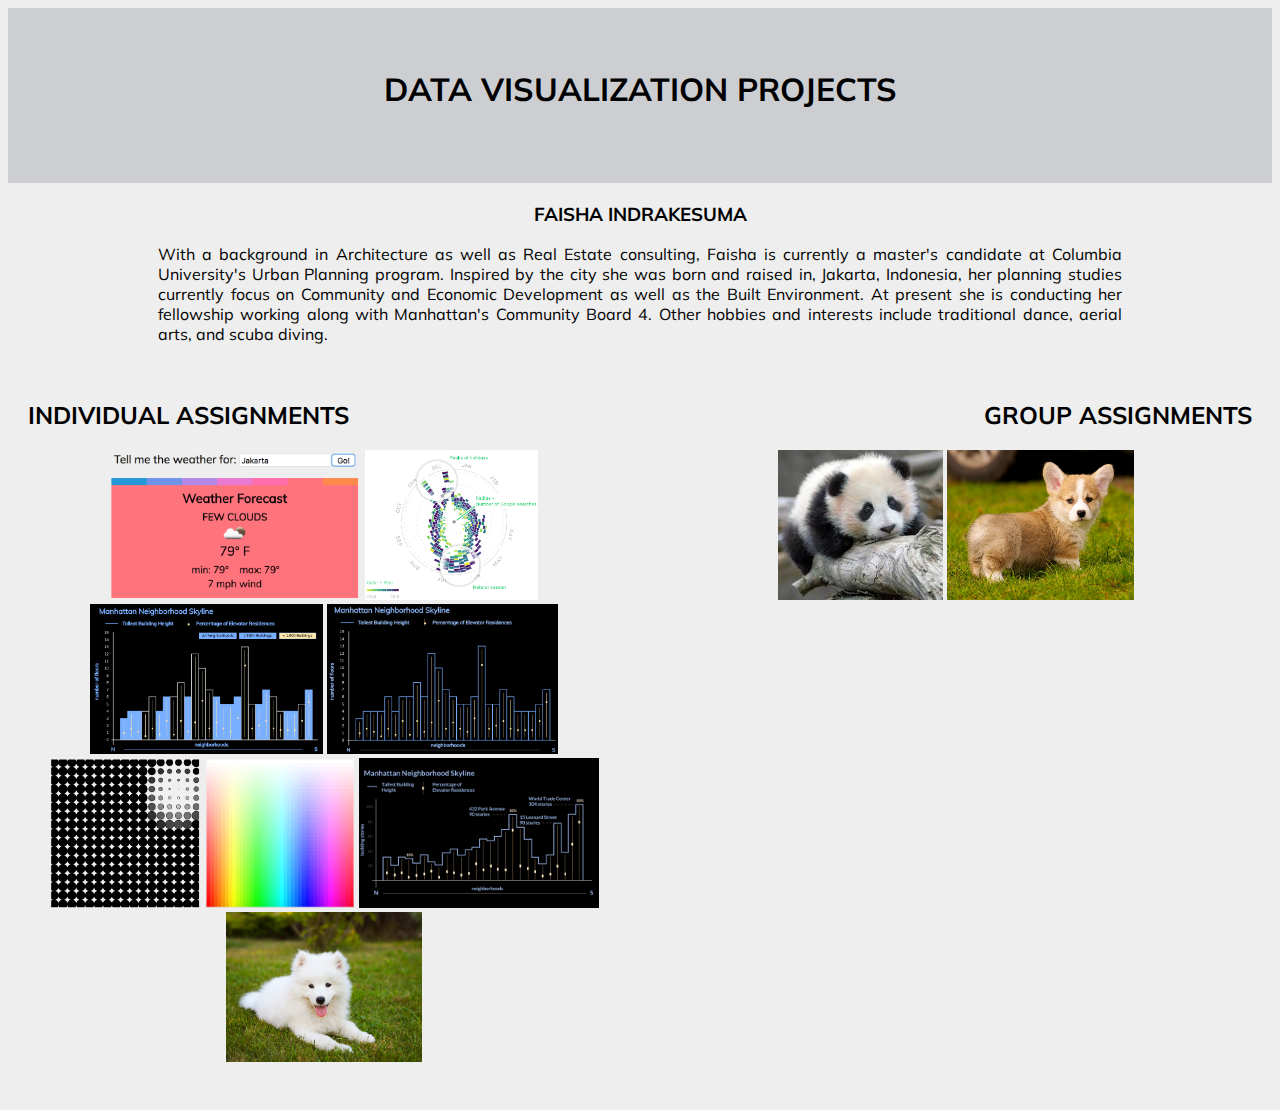
<file: index.html>
<!DOCTYPE html>
<html>
  <head>
    <link href="https://fonts.googleapis.com/css?family=Muli" rel="stylesheet">
    <title>Faisha's DataViz</title>
    <link rel="stylesheet" type="text/css" href="css/style.css">
    <meta name="viewport" content="width=device-width, initial-scale=1">
    <style>

* {
    box-sizing: border-box;
}
 a {text-decoration:none;}
</style>
  </head>
  <body>

<div id="title">
<br><br>
    <h1>DATA VISUALIZATION PROJECTS</h1>
<br><br>
  </div>

  <h3>FAISHA INDRAKESUMA</h3>
    <p id= "bio">With a background in Architecture as well as Real Estate consulting, Faisha is currently a master's candidate at Columbia University's Urban Planning program. Inspired by the city she was born and raised in, Jakarta, Indonesia, her planning studies currently focus on Community and Economic Development as well as the Built Environment. At present she is conducting her fellowship working along with Manhattan's Community Board 4. Other hobbies and interests include traditional dance, aerial arts, and scuba diving. </p>


    <div id="row">
      <div id="column">
     <h2 style="text-align:left;">INDIVIDUAL ASSIGNMENTS</h2>

  <a href="assignments/ass7.html"><img id= "assimg" src="img/ass7.png" alt="weather app" >
  <a href="assignments/ass8.html"><img id= "assimg" src="img/RoF.png" alt="rhythm of food" >
  <a href="assignments/ass6.html"><img id= "assimg" src="img/ass6.png" alt="manhattan skyline graph" >
  <a href="assignments/ass5.html"><img id= "assimg" src="img/oneDataSketch.png" alt="manhattan skyline graph" >
  <a href="assignments/ass4b.html"> <img id= "assimg" src="img/bubbles.png" alt="bubbles">
  <a href="assignments/ass4a.html"> <img id= "assimg" src="img/hexrain.png" alt="color grid">
  <a href="assignments/ass3.html"><img id= "assimg" src="img/oneData2.png" alt="manhattan skyline graph">
  <a href="assignments/assignmenttemplate.html"><img id= "assimg" src="img/samoyed.jpg" alt="corgi">

      </a></p>
      </div>
      <div id="column">
        <h2 style="text-align:right;">GROUP ASSIGNMENTS</h2>

     <a href="assignments/assignmenttemplate.html"><img id= "assimg" src="img/panda.jpeg" alt="panda" >
    <a href="assignments/assignmenttemplate.html"><img id= "assimg" src="img/corgi.jpg" alt="corgi" >
      </div>
    </div>

  </body>
</html>
</file>
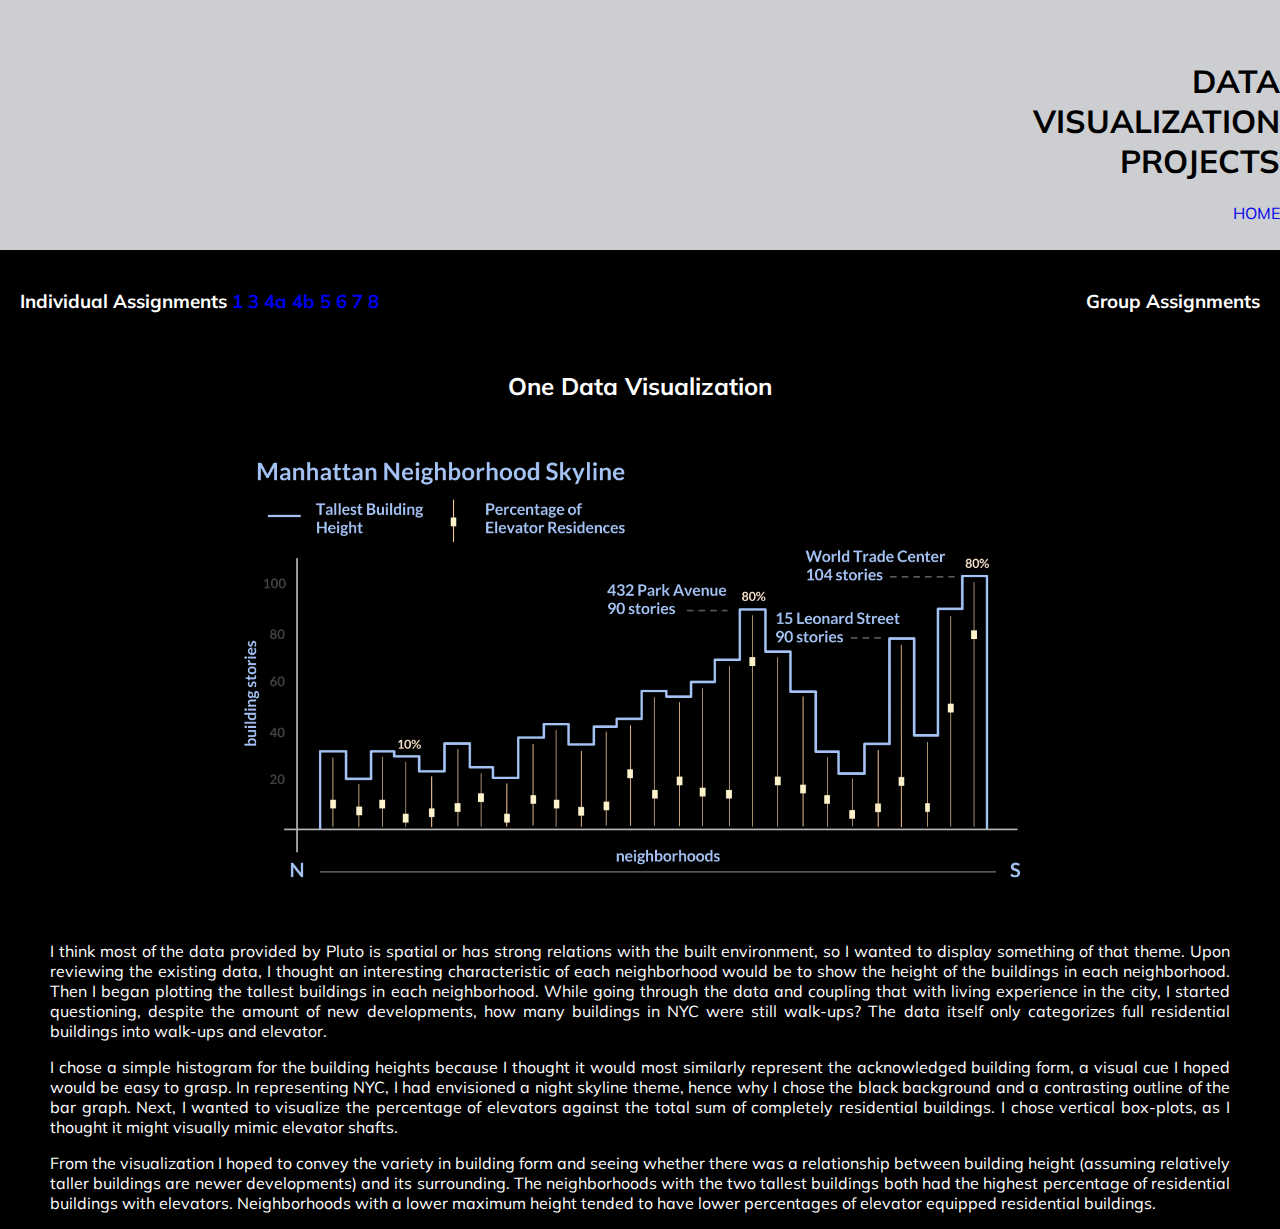
<file: assignments/ass3.html>
<!DOCTYPE html>
<html>
  <head>
    <link href="https://fonts.googleapis.com/css?family=Muli" rel="stylesheet">
    <title>Faisha's DataViz - Single Data Visualization</title>
    <link rel="stylesheet" type="text/css" href="../css/style.css">
    <meta name="viewport" content="width=device-width, initial-scale=1">
    <style>

    * {
        box-sizing: border-box;
    }

body {
    margin: 0;
    background-color: black;
}
a {text-decoration:none;}
</style>
  </head>
  <body>
<div id="title2">
<br><br>
    <h1>DATA <br>VISUALIZATION <br>PROJECTS</h1>

<a href="../index.html">HOME</a>
  </div>

  <div id="row">
    <div id="column">
  <h3 style="text-align:left; color:white;"> Individual Assignments
    <a href="assignmenttemplate.html">1</a>
    <a href="ass3.html">3</a>
    <a href="ass4a.html">4a</a>
    <a href="ass4b.html">4b</a>
    <a href="ass5.html">5</a>
    <a href="ass6.html">6</a>
    <a href="ass7.html">7</a>
    <a href="ass8.html">8</a>
  </h3>
  </div>
  <div id="column">
      <h3 style="text-align:right; color:white;"> Group Assignments
  </div>
</div>

  <h2 style="text-align:center; color:white;">One Data Visualization</h2>


      <img src="../img/oneData2.png" alt="manhattan skyline graph" height="500">



<p id="bodyText">
  I think most of the data provided by Pluto is spatial or has strong relations with the built environment, so I wanted to display something of that theme. Upon reviewing the existing data, I thought an interesting characteristic of each neighborhood would be to show the height of the buildings in each neighborhood. Then I began plotting the tallest buildings in each neighborhood. While going through the data and coupling that with living experience in the city, I started questioning, despite the amount of new developments, how many buildings in NYC were still walk-ups? The data itself only categorizes full residential buildings into walk-ups and elevator.
<p id="bodyText">
I chose a simple histogram for the building heights because I thought it would most similarly represent the acknowledged building form, a visual cue I hoped would be easy to grasp. In representing NYC, I had envisioned a night skyline theme, hence why I chose the black background and a contrasting outline of the bar graph. Next, I wanted to visualize the percentage of elevators against the total sum of completely residential buildings. I chose vertical box-plots, as I thought it might visually mimic elevator shafts.
<p id="bodyText">
  From the visualization I hoped to convey the variety in building form and seeing whether there was a relationship between building height (assuming relatively taller buildings are newer developments) and its surrounding. The neighborhoods with the two tallest buildings both had the highest percentage of residential buildings with elevators. Neighborhoods with a lower maximum height tended to have lower percentages of elevator equipped residential buildings.


  </p>



  </body>
</html>
</file>
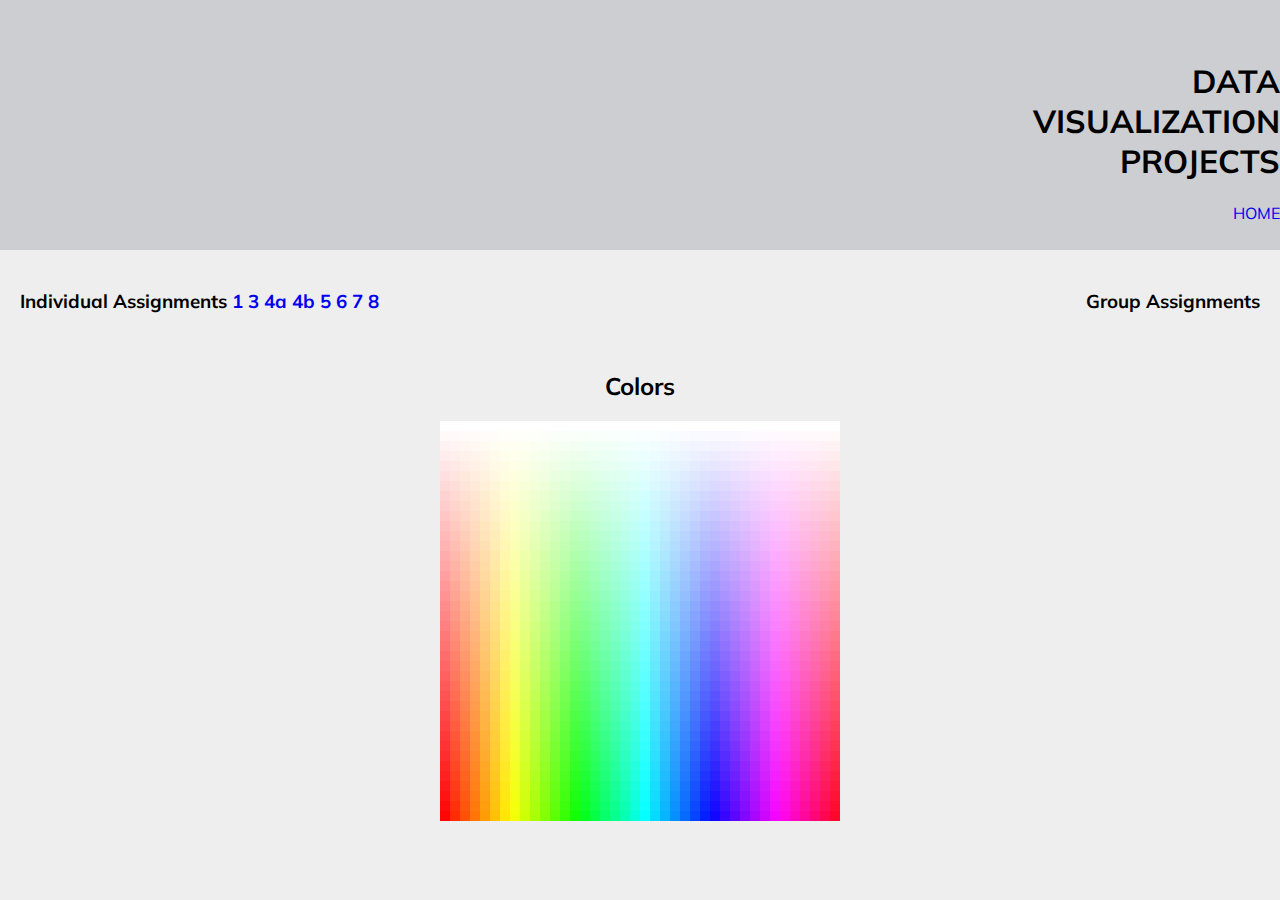
<file: assignments/ass4a.html>
<!DOCTYPE html>
<html>
  <head>
    <link href="https://fonts.googleapis.com/css?family=Muli" rel="stylesheet">
    <title>Faisha's DataViz - Coding Exercises</title>
    <link rel="stylesheet" type="text/css" href="../css/style.css">
    <meta name="viewport" content="width=device-width, initial-scale=1">
    <style>

    * {
        box-sizing: border-box;
    }

body {
    margin: 0;
}
a {text-decoration:none;}
</style>
  </head>
  <body>
<div id="title2">
<br><br>
    <h1>DATA <br>VISUALIZATION <br>PROJECTS</h1>

<a href="../index.html">HOME</a>
  </div>

  <div id="row">
    <div id="column">
  <h3 style="text-align:left; "> Individual Assignments
    <a href="assignmenttemplate.html">1</a>
    <a href="ass3.html">3</a>
    <a href="ass4a.html">4a</a>
    <a href="ass4b.html">4b</a>
    <a href="ass5.html">5</a>
    <a href="ass6.html">6</a>
    <a href="ass7.html">7</a>
    <a href="ass8.html">8</a>
  </h3>
  </div>
  <div id="column">
      <h3 style="text-align:right; "> Group Assignments
  </div>
</div>

    <h2 style="text-align:center;">Colors</h2>
  <script language="javascript" type="text/javascript" src="../js/p5.js"></script>
  <script language="javascript" type="text/javascript" src="../js/hexrain.js"></script>

  </div>



</html>
</file>
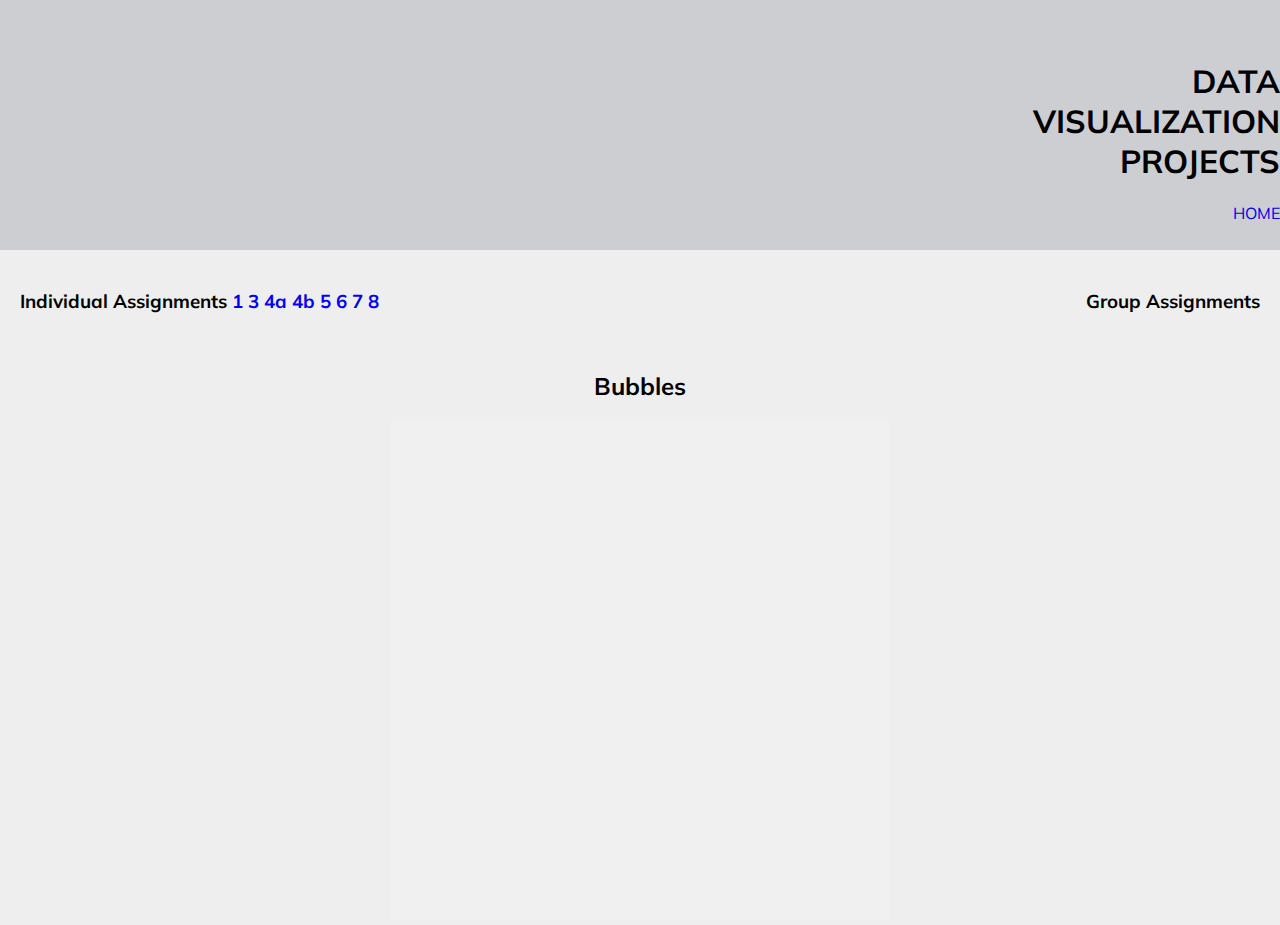
<file: assignments/ass4b.html>
<!DOCTYPE html>
<html>
  <head>
    <link href="https://fonts.googleapis.com/css?family=Muli" rel="stylesheet">
    <title>Faisha's DataViz - Coding Exercises</title>
    <link rel="stylesheet" type="text/css" href="../css/style.css">
    <meta name="viewport" content="width=device-width, initial-scale=1">
    <style>

    * {
        box-sizing: border-box;
    }

body {
    margin: 0;
}
a {text-decoration:none;}
</style>
  </head>
  <body>
<div id="title2">
<br><br>
    <h1>DATA <br>VISUALIZATION <br>PROJECTS</h1>

<a href="../index.html">HOME</a>
  </div>

  <div id="row">
    <div id="column">
  <h3 style="text-align:left; "> Individual Assignments
    <a href="assignmenttemplate.html">1</a>
    <a href="ass3.html">3</a>
    <a href="ass4a.html">4a</a>
    <a href="ass4b.html">4b</a>
    <a href="ass5.html">5</a>
    <a href="ass6.html">6</a>
    <a href="ass7.html">7</a>
    <a href="ass8.html">8</a>
  </h3>
  </div>
  <div id="column">
      <h3 style="text-align:right;"> Group Assignments
  </div>
</div>


    <h2 style="text-align:center;">Bubbles</h2>
  <script language="javascript" type="text/javascript" src="../js/p5.js"></script>
  <script language="javascript" type="text/javascript" src="../js/bubbles.js"></script>



      </div>
</body>


</html>
</file>
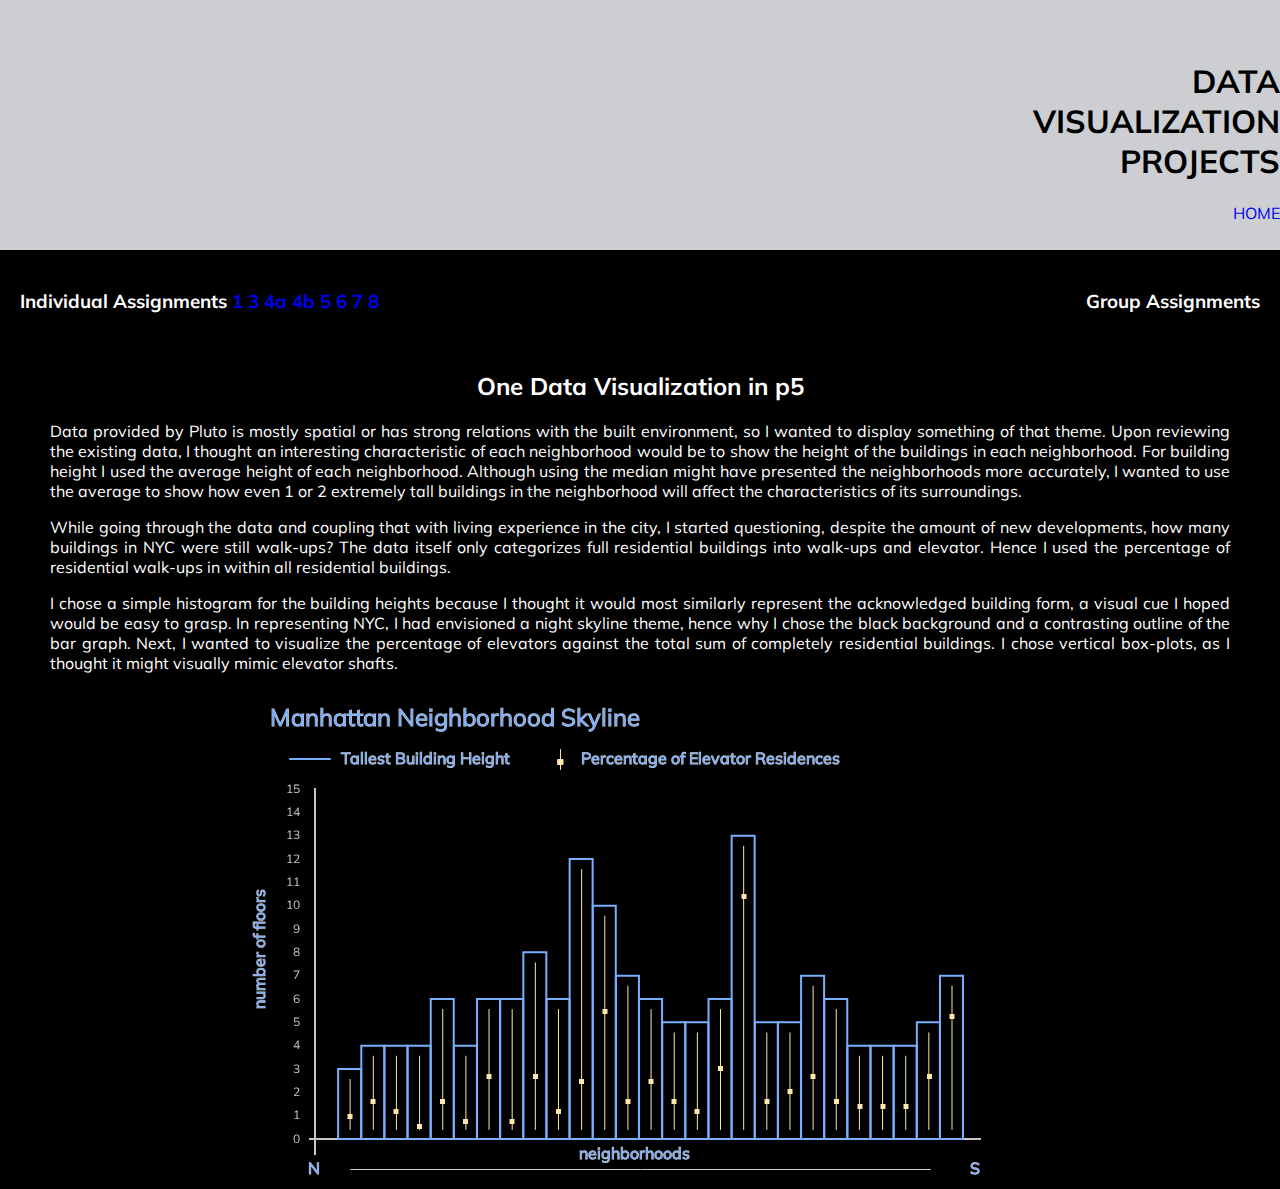
<file: assignments/ass5.html>
<html>
  <head>
    <link href="https://fonts.googleapis.com/css?family=Muli" rel="stylesheet">
    <title>Faisha's DataViz - Single Data Visualization</title>
    <link rel="stylesheet" type="text/css" href="../css/style.css">
    <meta name="viewport" content="width=device-width, initial-scale=1">
    <style>

    * {
        box-sizing: border-box;
    }

body {
    margin: 0;
  background-color: black;

}
a {text-decoration:none;}
</style>

  </head>

  <body>
<div id="title2">
<br><br>
    <h1>DATA <br>VISUALIZATION <br>PROJECTS</h1>

<a href="../index.html">HOME</a>
  </div>
  <div id="row">
    <div id="column">
  <h3 style="text-align:left; color:white;"> Individual Assignments
    <a href="assignmenttemplate.html">1</a>
    <a href="ass3.html">3</a>
    <a href="ass4a.html">4a</a>
    <a href="ass4b.html">4b</a>
    <a href="ass5.html">5</a>
    <a href="ass6.html">6</a>
    <a href="ass7.html">7</a>
    <a href="ass8.html">8</a>
  </h3>
  </div>
  <div id="column">
      <h3 style="text-align:right; color:white;"> Group Assignments
  </div>
</div>



  <h2 style="text-align:center; color:white;">One Data Visualization in p5</h2>
  <script language="javascript" type="text/javascript" src="../js/p5.js"></script>
  <script language="javascript" type="text/javascript" src="../js/p5.dom.js"></script>
  <script language="javascript" type="text/javascript" src="../js/ass5.js"></script>


<p id="bodyText">
Data provided by Pluto is mostly spatial or has strong relations with the built environment, so I wanted to display something of that theme. Upon reviewing the existing data, I thought an interesting characteristic of each neighborhood would be to show the height of the buildings in each neighborhood. For building height I used the average height of each neighborhood. Although using the median might have presented the neighborhoods more accurately, I wanted to use the average to show how even 1 or 2 extremely tall buildings in the neighborhood will affect the characteristics of its surroundings.
  <p id="bodyText">
    While going through the data and coupling that with living experience in the city, I started questioning, despite the amount of new developments, how many buildings in NYC were still walk-ups? The data itself only categorizes full residential buildings into walk-ups and elevator. Hence I used the percentage of residential walk-ups in within all residential buildings.
<p id="bodyText">
  I chose a simple histogram for the building heights because I thought it would most similarly represent the acknowledged building form, a visual cue I hoped would be easy to grasp. In representing NYC, I had envisioned a night skyline theme, hence why I chose the black background and a contrasting outline of the bar graph. Next, I wanted to visualize the percentage of elevators against the total sum of completely residential buildings. I chose vertical box-plots, as I thought it might visually mimic elevator shafts.





  </body>
</html>
</file>
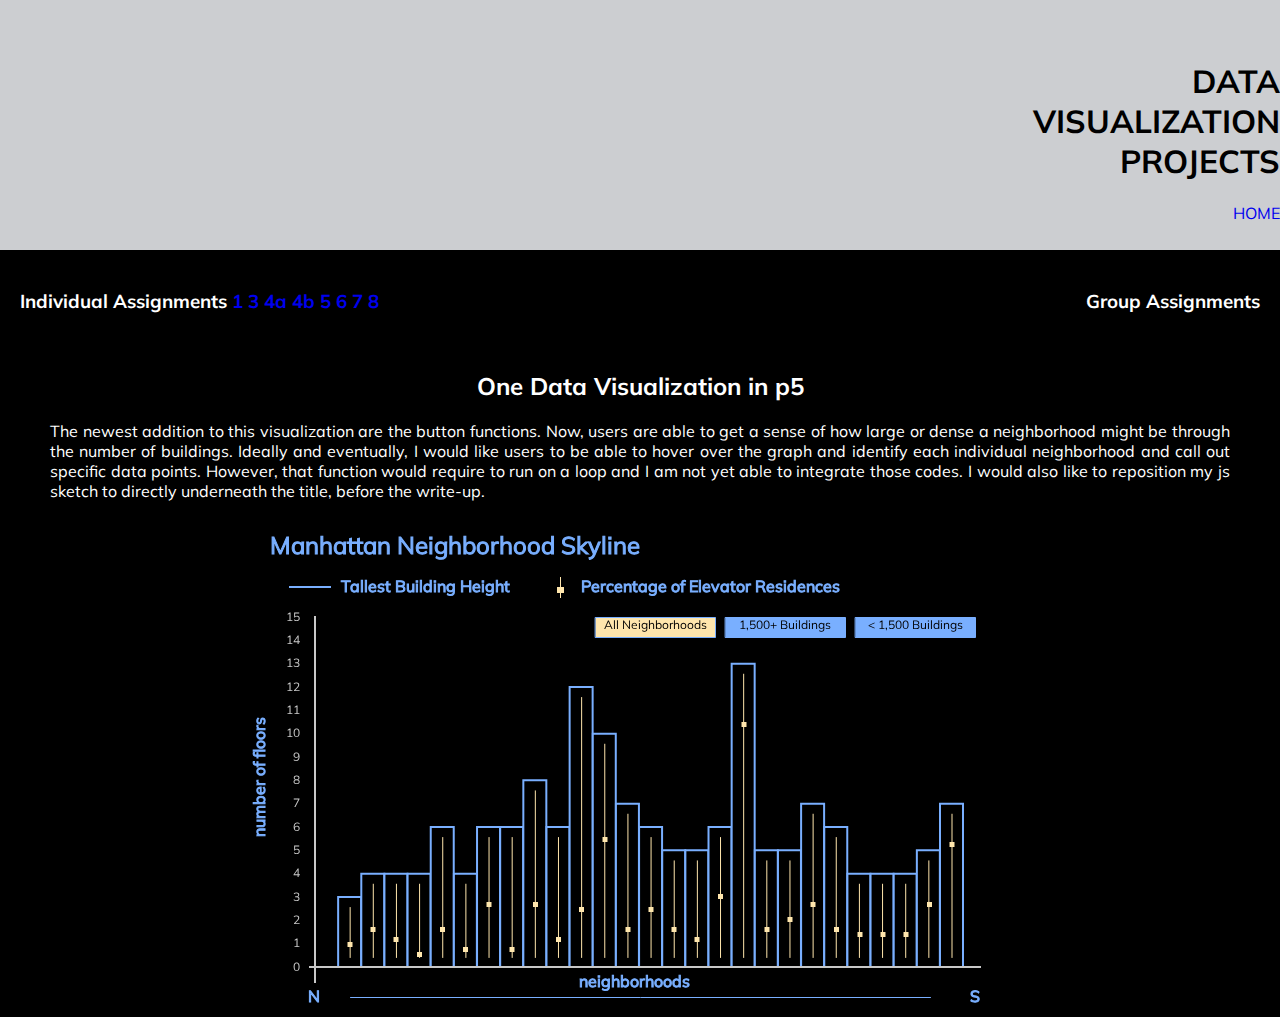
<file: assignments/ass6.html>
<html>
  <head>
    <link href="https://fonts.googleapis.com/css?family=Muli" rel="stylesheet">
    <title>Faisha's DataViz - Single Data Visualization</title>
    <link rel="stylesheet" type="text/css" href="../css/style.css">
    <meta name="viewport" content="width=device-width, initial-scale=1">
    <style>

    * {
        box-sizing: border-box;
    }

body {
    margin: 0;
  background-color: black;

}
a {text-decoration:none;}
</style>

  </head>

  <body>
<div id="title2">
<br><br>
    <h1>DATA <br>VISUALIZATION <br>PROJECTS</h1>

<a href="../index.html">HOME</a>
  </div>
  <div id="row">
    <div id="column">
  <h3 style="text-align:left; color:white;"> Individual Assignments
    <a href="assignmenttemplate.html">1</a>
    <a href="ass3.html">3</a>
    <a href="ass4a.html">4a</a>
    <a href="ass4b.html">4b</a>
    <a href="ass5.html">5</a>
    <a href="ass6.html">6</a>
    <a href="ass7.html">7</a>
    <a href="ass8.html">8</a>
  </h3>
  </div>
  <div id="column">
      <h3 style="text-align:right; color:white;"> Group Assignments
  </div>
</div>



  <h2 style="text-align:center; color:white;">One Data Visualization in p5</h2>
  <script language="javascript" type="text/javascript" src="../js/p5.js"></script>
  <script language="javascript" type="text/javascript" src="../js/ass6.js"></script>



<p id="bodyText">
  The newest addition to this visualization are the button functions.
  Now, users are able to get a sense of how large or dense a neighborhood might be through the number of buildings.
  Ideally and eventually, I would like users to be able to hover over the graph and identify each individual neighborhood and call out specific data points.
  However, that function would require to run on a loop and I am not yet able to integrate those codes.
  I would also like to reposition my js sketch to directly underneath the title, before the write-up.







  </body>
</html>
</file>
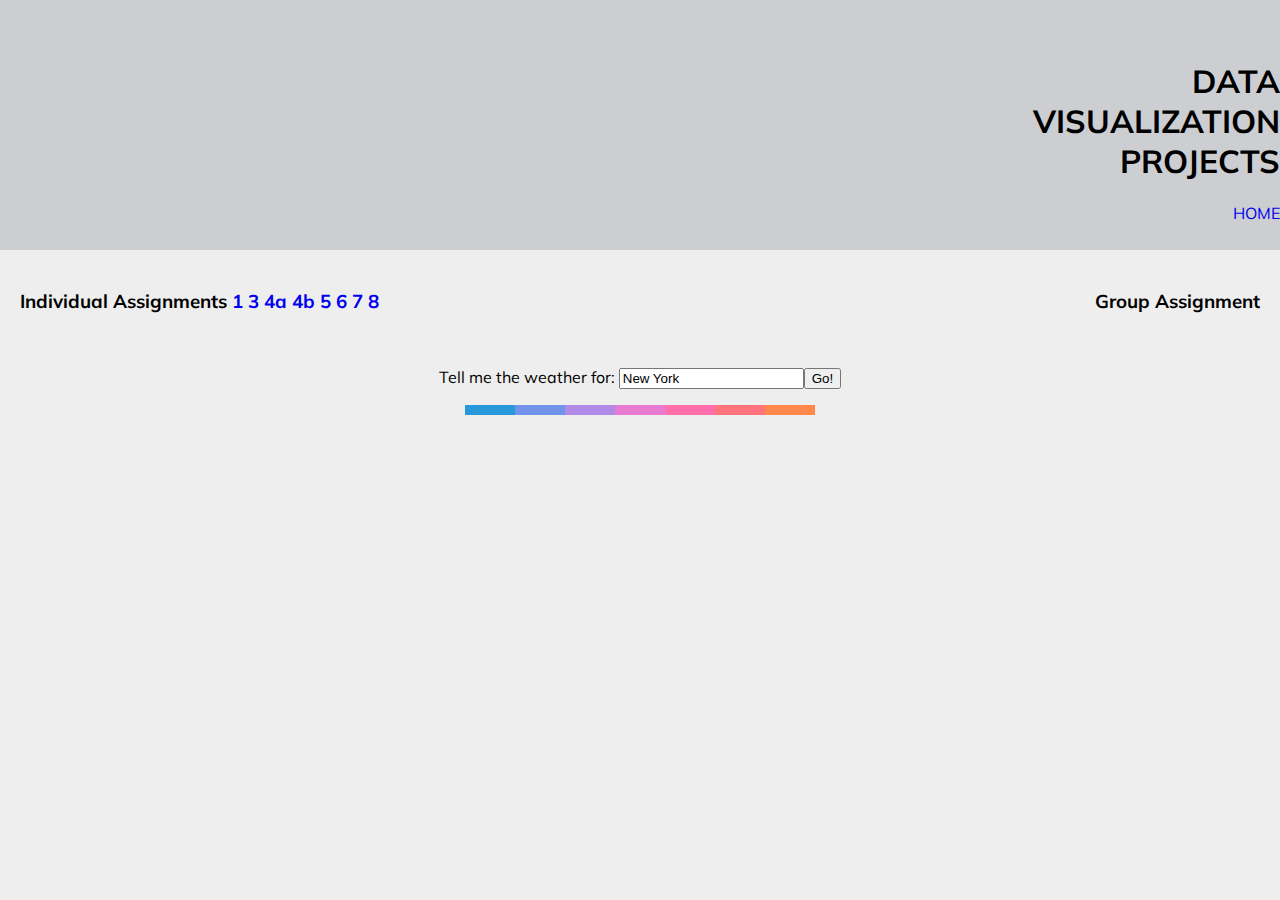
<file: assignments/ass7.html>
<!DOCTYPE html>
<html>
  <head>
    <link href="https://fonts.googleapis.com/css?family=Muli" rel="stylesheet">
    <title>Faisha's DataViz - Weather App</title>
    <link rel="stylesheet" type="text/css" href="../css/style.css">
    <meta name="viewport" content="width=device-width, initial-scale=1">
    <script language="javascript" type="text/javascript" src="../js/p5.js"></script>
    <script language="javascript" type="text/javascript" src="../js/p5.dom.js"></script>
    <!-- Link to p5 sketch file -->

    <style>
    * {
        box-sizing: border-box;
    }
body {
    margin: 0;
}
a {text-decoration:none;}
</style>
  </head>
  <body>
<div id="title2">
<br><br>
    <h1>DATA  <br>VISUALIZATION  <br>PROJECTS  <br></h1>

<a href="../index.html">HOME  <br></a>
  </div>

  <div id="row">
    <div id="column">
  <h3 style="text-align:left;"> Individual Assignments
    <a href="assignmenttemplate.html">1</a>
    <a href="ass3.html">3</a>
    <a href="ass4a.html">4a</a>
    <a href="ass4b.html">4b</a>
    <a href="ass5.html">5</a>
    <a href="ass6.html">6</a>
    <a href="ass7.html">7</a>
    <a href="ass8.html">8</a>
  </h3>
  </div>
  <div id="column">
      <h3 style="text-align:right;"> Group Assignment
  </div>
</div>

  <div>
        <p>Tell me the weather for: <input id="city" value="New York"></input><button id="submit">Go!</button></p>
  </div>
    <script language="javascript" type="text/javascript" src="../js/weather.js"></script>

  </body>
</html>
</file>
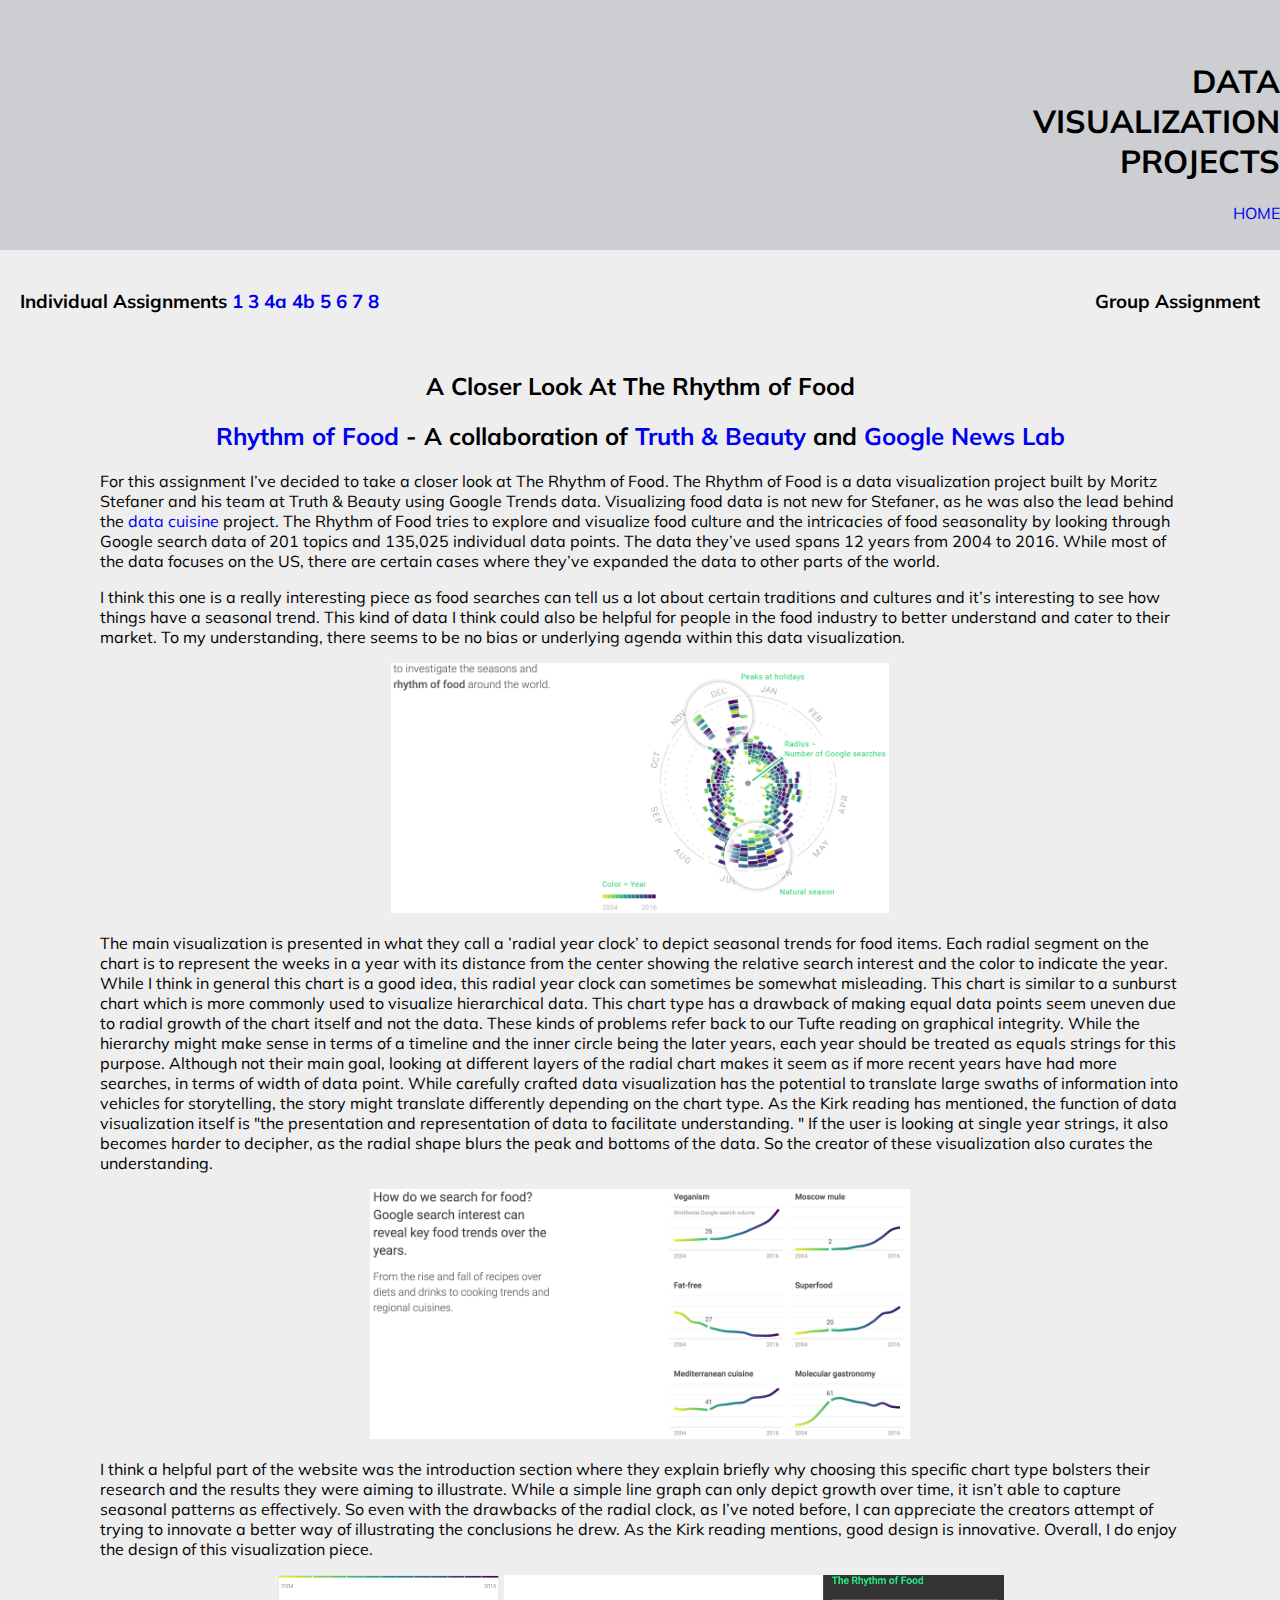
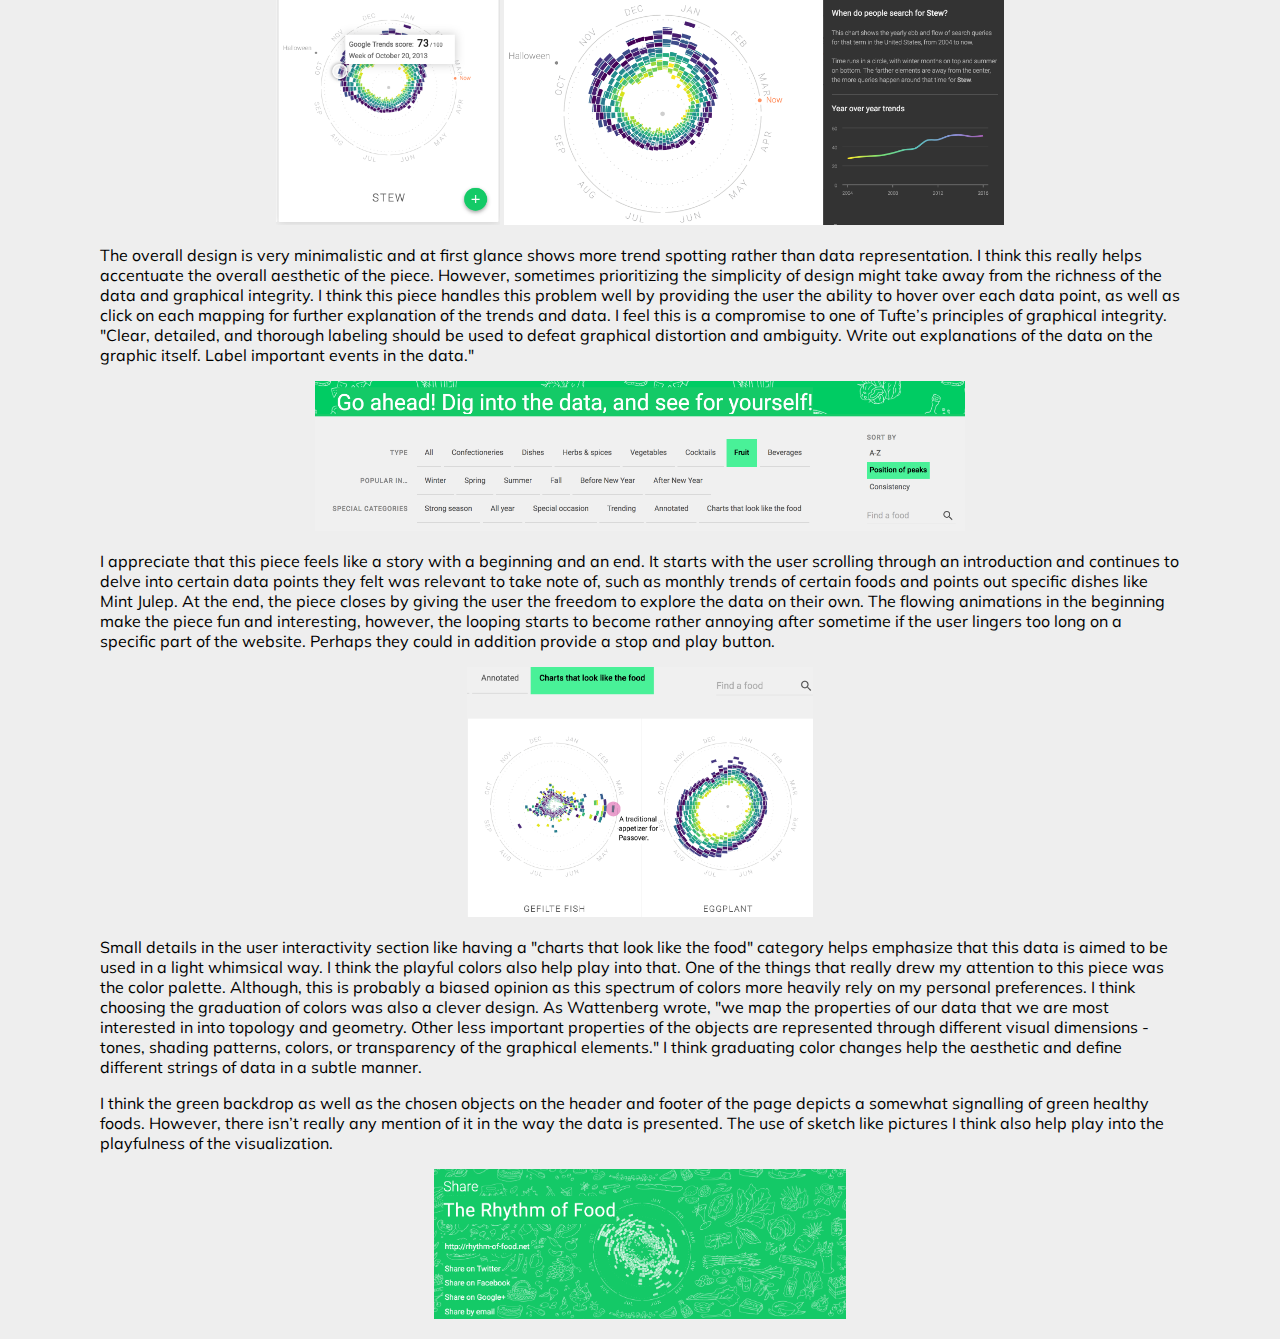
<file: assignments/ass8.html>
<!DOCTYPE html>
<html>
  <head>
    <link href="https://fonts.googleapis.com/css?family=Muli" rel="stylesheet">
    <title>Faisha's DataViz - Critique</title>
    <link rel="stylesheet" type="text/css" href="../css/style.css">
    <meta name="viewport" content="width=device-width, initial-scale=1">
    <style>

    * {
        box-sizing: border-box;
    }

body {
    margin: 0;
}
a {text-decoration:none;}
</style>
  </head>
  <body>
<div id="title2">
<br><br>
    <h1>DATA <br>VISUALIZATION <br>PROJECTS</h1>

<a href="../index.html">HOME</a>
  </div>

  <div id="row">
    <div id="column">
  <h3 style="text-align:left;"> Individual Assignments
    <a href="assignmenttemplate.html">1</a>
    <a href="ass3.html">3</a>
    <a href="ass4a.html">4a</a>
    <a href="ass4b.html">4b</a>
    <a href="ass5.html">5</a>
    <a href="ass6.html">6</a>
    <a href="ass7.html">7</a>
    <a href="ass8.html">8</a>
  </h3>
  </div>
  <div id="column">
      <h3 style="text-align:right;"> Group Assignment
  </div>
</div>

  <h2 style="text-align:center;">A Closer Look At The Rhythm of Food</h2>
  <h2 style="text-align:center;"><a href="http://rhythm-of-food.net/">Rhythm of Food</a> - A collaboration of <a href="https://truth-and-beauty.net/">Truth & Beauty</a> and <a href="https://newsinitiative.withgoogle.com/training/">Google News Lab</a></h2>
<p style="text-align:left; padding-left:100px; padding-right:100px;">
  For this assignment I&#8217;ve decided to take a closer look at The Rhythm of Food. The Rhythm of Food is a data visualization project built by Moritz Stefaner and his team at Truth & Beauty using Google Trends data. Visualizing food data is not new for Stefaner, as he was also the lead behind the <a href="http://data-cuisine.net/">data cuisine</a> project. The Rhythm of Food tries to explore and visualize food culture and the intricacies of food seasonality by looking through Google search data of 201 topics and 135,025 individual data points. The data they&#8217;ve used spans 12 years from 2004 to 2016. While most of the data focuses on the US, there are certain cases where they&#8217;ve expanded the data to other parts of the world.
<p style="text-align:left; padding-left:100px; padding-right:100px;">
I think this one is a really interesting piece as food searches can tell us a lot about certain traditions and cultures and it&#8217;s interesting to see how things have a seasonal trend. This kind of data I think could also be helpful for people in the food industry to better understand and cater to their market. To my understanding, there seems to be no bias or underlying agenda within this data visualization.
<p> <img src="../img/ass8/1.png" alt="rhythm of food" height="250">

<p style="text-align:left; padding-left:100px; padding-right:100px;">
  The main visualization is presented in what they call a &#8217;radial year clock&#8217; to depict seasonal trends for food items. Each radial segment on the chart is to represent the weeks in a year with its distance from the center showing the relative search interest and the color to indicate the year. While I think in general this chart is a good idea, this radial year clock can sometimes be somewhat misleading. This chart is similar to a sunburst chart which is more commonly used to visualize hierarchical data. This chart type has a drawback of making equal data points seem uneven due to radial growth of the chart itself and not the data. These kinds of problems refer back to our Tufte reading on graphical integrity. While the hierarchy might make sense in terms of a timeline and the inner circle being the later years, each year should be treated as equals strings for this purpose. Although not their main goal, looking at different layers of the radial chart makes it seem as if more recent years have had more searches, in terms of width of data point. While carefully crafted data visualization has the potential to translate large swaths of information into vehicles for storytelling, the story might translate differently depending on the chart type. As the Kirk reading has mentioned, the function of data visualization itself is &quot;the presentation and representation of data to facilitate understanding. &quot; If the user is looking at single year strings, it also becomes harder to decipher, as the radial shape blurs the peak and bottoms of the data. So the creator of these visualization also curates the understanding.

<p><img src="../img/ass8/2.png" alt="rise and fall of recipes" height="250">

<p style="text-align:left; padding-left:100px; padding-right:100px;">
  I think a helpful part of the website was the introduction section where they explain briefly why choosing this specific chart type bolsters their research and the results they were aiming to illustrate. While a simple line graph can only depict growth over time, it isn&#8217;t able to capture seasonal patterns as effectively. So even with the drawbacks of the radial clock, as I&#8217;ve noted before, I can appreciate the creators attempt of trying to innovate a better way of illustrating the conclusions he drew. As the Kirk reading mentions, good design is innovative. Overall, I do enjoy the design of this visualization piece.

<p><img src="../img/ass8/3a.png" alt="rhythm of food hover" height="250">
<img src="../img/ass8/3b.png" alt="rhythm of food click" height="250">

<p style="text-align:left; padding-left:100px; padding-right:100px;">
  The overall design is very minimalistic and at first glance shows more trend spotting rather than data representation. I think this really helps accentuate the overall aesthetic of the piece. However, sometimes prioritizing the simplicity of design might take away from the richness of the data and graphical integrity. I think this piece handles this problem well by providing the user the ability to hover over each data point, as well as click on each mapping for further explanation of the trends and data. I feel this is a compromise to one of Tufte&#8217;s principles of graphical integrity. &quot;Clear, detailed, and thorough labeling should be used to defeat graphical distortion and ambiguity. Write out explanations of the data on the graphic itself. Label important events in the data.&quot;

<p><img src="../img/ass8/4.png" alt="user interactivity" height="150">

<p style="text-align:left; padding-left:100px; padding-right:100px;">
  I appreciate that this piece feels like a story with a beginning and an end. It starts with the user scrolling through an introduction and continues to delve into certain data points they felt was relevant to take note of, such as monthly trends of certain foods and points out specific dishes like Mint Julep. At the end, the piece closes by giving the user the freedom to explore the data on their own. The flowing animations in the beginning make the piece fun and interesting, however, the looping starts to become rather annoying after sometime if the user lingers too long on a specific part of the website. Perhaps they could in addition provide a stop and play button.
<p>  <img src="../img/ass8/5.png" alt="food shapes" height="250">

<p style="text-align:left; padding-left:100px; padding-right:100px;">
  Small details in the user interactivity section like having a &quot;charts that look like the food&quot; category helps emphasize that this data is aimed to be used in a light whimsical way. I think the playful colors also help play into that.  One of the things that really drew my attention to this piece was the color palette. Although, this is probably a biased opinion as this spectrum of colors more heavily rely on my personal preferences. I think choosing the graduation of colors was also a clever design. As Wattenberg wrote, &quot;we map the properties of our data that we are most interested in into topology and geometry. Other less important properties of the objects are represented through different visual dimensions - tones, shading patterns, colors, or transparency of the graphical elements.&quot; I think graduating color changes help the aesthetic and define different strings of data in a subtle manner.

<p style="text-align:left; padding-left:100px; padding-right:100px;">
  I think the green backdrop as well as the chosen objects on the header and footer of the page depicts a somewhat signalling of green healthy foods. However, there isn&#8217;t really any mention of it in the way the data is presented. The use of sketch like pictures I think also help play into the playfulness of the visualization.

<p><img src="../img/ass8/6.png" alt="banner" height="150">







  </body>
</html>
</file>
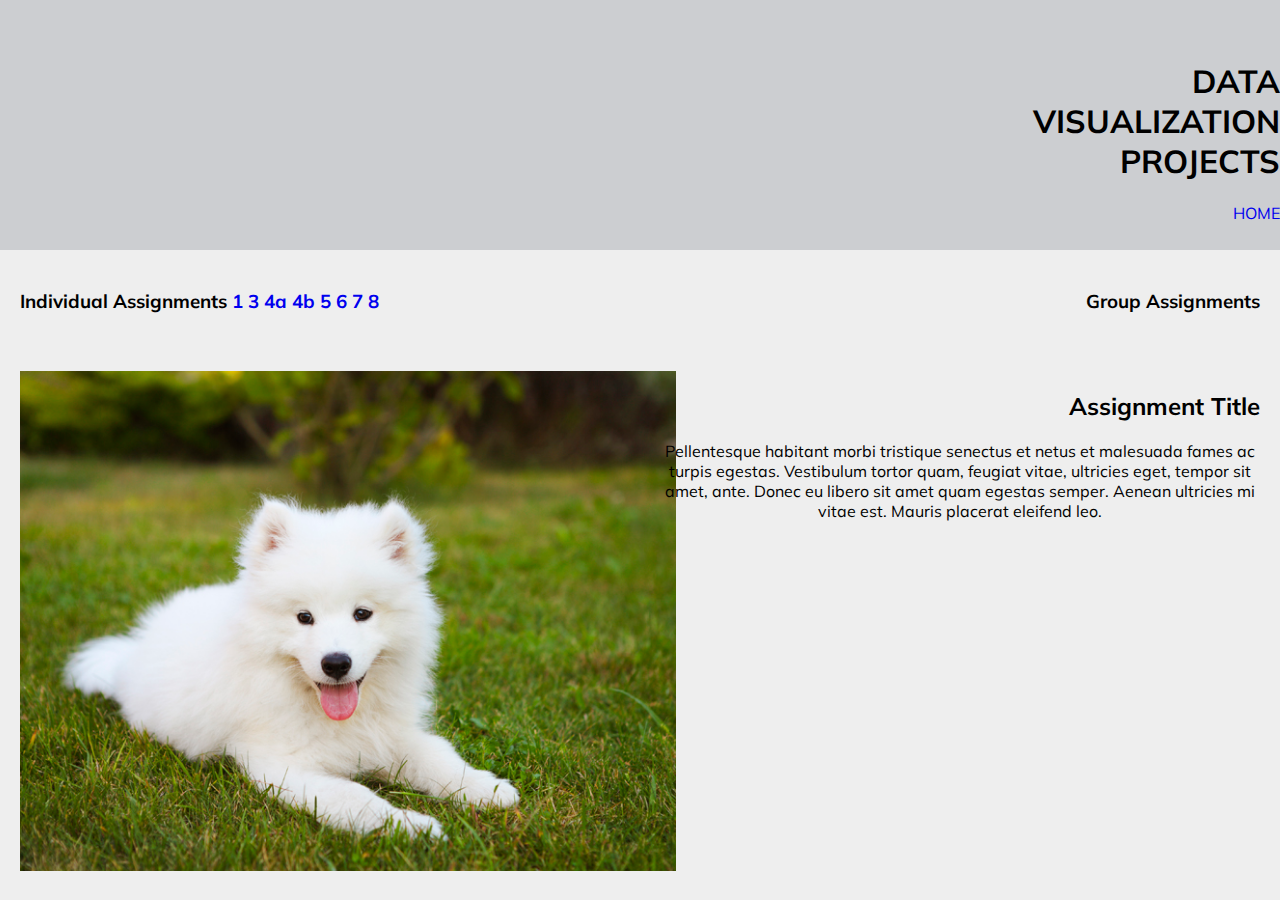
<file: assignments/assignmenttemplate.html>
<!DOCTYPE html>
<html>
  <head>
    <link href="https://fonts.googleapis.com/css?family=Muli" rel="stylesheet">
    <title>Faisha's DataViz</title>
    <link rel="stylesheet" type="text/css" href="../css/style.css">
    <meta name="viewport" content="width=device-width, initial-scale=1">
    <style>

    * {
        box-sizing: border-box;
    }

body {
    margin: 0;
}
a {text-decoration:none;}
</style>
  </head>
  <body>
<div id="title2">
<br><br>
    <h1>DATA <br>VISUALIZATION <br>PROJECTS</h1>

<a href="../index.html">HOME</a>
  </div>

  <div id="row">
    <div id="column">
  <h3 style="text-align:left;"> Individual Assignments
    <a href="assignmenttemplate.html">1</a>
    <a href="ass3.html">3</a>
    <a href="ass4a.html">4a</a>
    <a href="ass4b.html">4b</a>
    <a href="ass5.html">5</a>
    <a href="ass6.html">6</a>
    <a href="ass7.html">7</a>
    <a href="ass8.html">8</a>
  </h3>
  </div>
  <div id="column">
      <h3 style="text-align:right;"> Group Assignments
  </div>
</div>

    <div id="row">
      <div id="column">

      <img src="../img/samoyed.jpg" alt="samoyed puppy" height="500">

      </div>
      <div id="column">
        <h2 style="text-align:right;">Assignment Title</h2>
<p>
  Pellentesque habitant morbi tristique senectus et netus et malesuada fames ac turpis egestas. Vestibulum tortor quam, feugiat vitae, ultricies eget, tempor sit amet, ante. Donec eu libero sit amet quam egestas semper. Aenean ultricies mi vitae est. Mauris placerat eleifend leo.</p>
      </div>


  </body>
</html>
</file>
<file: css/style.css>
body {
  background-color: #eeeeee
;
  text-align: center;
  font-family: 'Muli', sans-serif;
}
#assimg {
  height: 150px
}
p {
  color: black;
  text-align: center;
  font-family: 'Muli', sans-serif;
}
#bio {
  padding-left:150px;
    padding-right:150px;
   text-align: justify;

}
#title {
background-color: #ccced1;
text-align: center;
height: 175px;

}

#title2 {
background-color: #ccced1;
text-align: right;

height: 250px;

}


#column {
    float: left;
    width: 50%;
    padding: 20px;
}

#row:after {
    content: "";
    display: table;
    clear: both;
}

a {text-decoration: none; }

#bodyText{
  color: white;
  text-align: justify;
  font-family: 'Muli', sans-serif;
  padding-left:50px;
    padding-right:50px;
}

#textTwo{
  text-align: justify;
  font-family: 'Muli', sans-serif;
  padding-left:50px;
    padding-right:50px;
}
</file>
